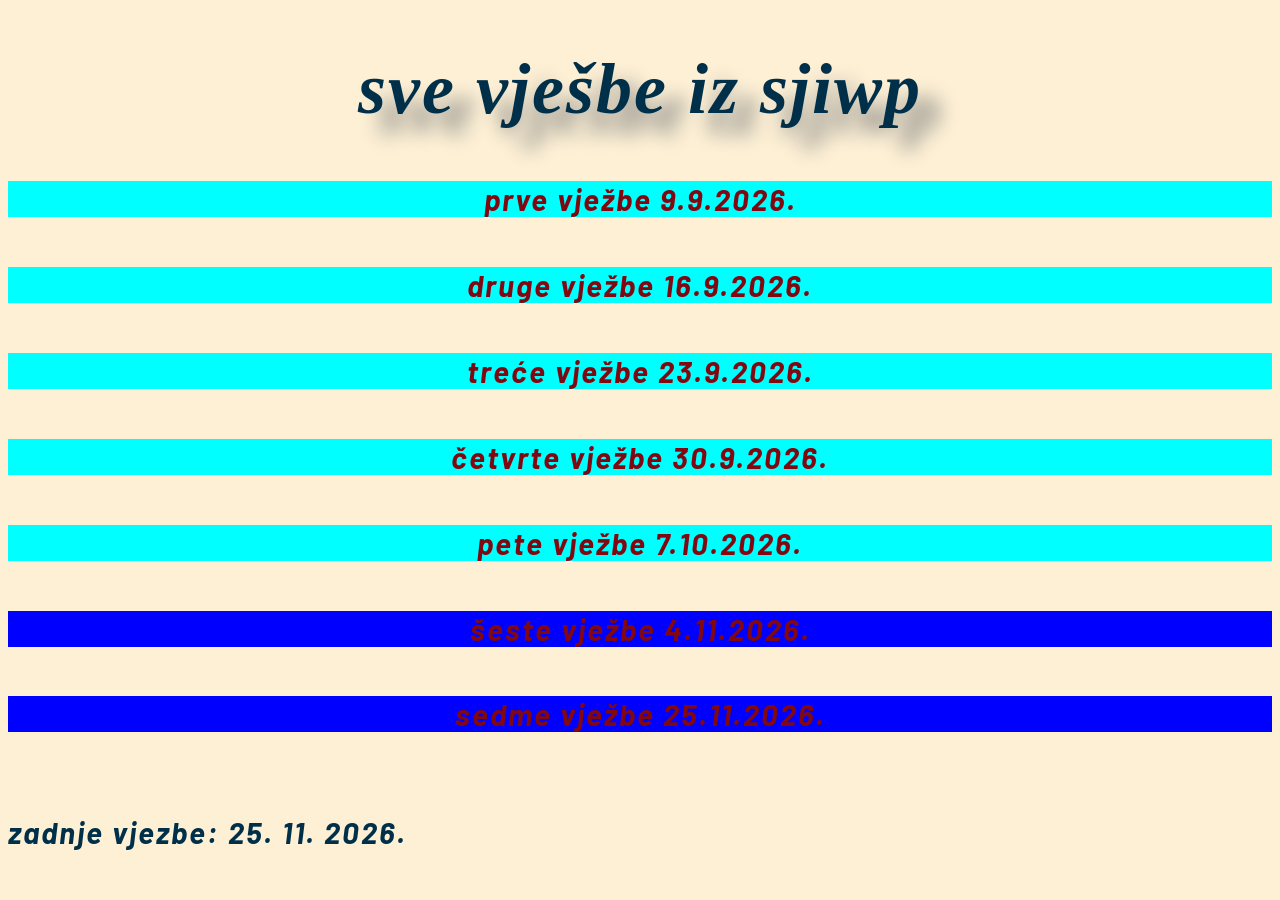
<file: index.html>
<!DOCTYPE html>
<html lang="en">
<head>
    <meta charset="UTF-8">
    <meta name="viewport" content="width=device-width, initial-scale=1.0">
    <title>Početna</title>
    <link rel="stylesheet" href="./stil.css">
</head>
<body>
    
    <h1>Sve vješbe iz SjiWp</h1>

        <h5 class="html"><a href="./01_project/index.html" >Prve vježbe 9.9.2026.</a></h5>
        <h5 class="html"><a href="./02_vjezba/index.html">Druge vježbe 16.9.2026.</a></h5>
        <h5 class="html"><a href="./03_index_pocetna/vjezba3_povzenice.html">Treće vježbe 23.9.2026.</a></h5>
        <h5 class="html"><a href="./04_vjezba/tablice.html">Četvrte vježbe 30.9.2026.</a></h5>
        <h5 class="html"><a href=".//05_imageMap/index.html">Pete vježbe 7.10.2026.</a></h5>
        <h5 class="css"><a href="./06_css1/plan.html">Šeste vježbe 4.11.2026.</a></h5>
        <h5 class="css"><a href="./07_css3/aktivnosti.html">Sedme vježbe 25.11.2026.</a></h5>

        <h5 style="position:absolute; bottom:0";>Zadnje vjezbe: 25. 11. 2026.</h5>
</body>
</html>
</file>
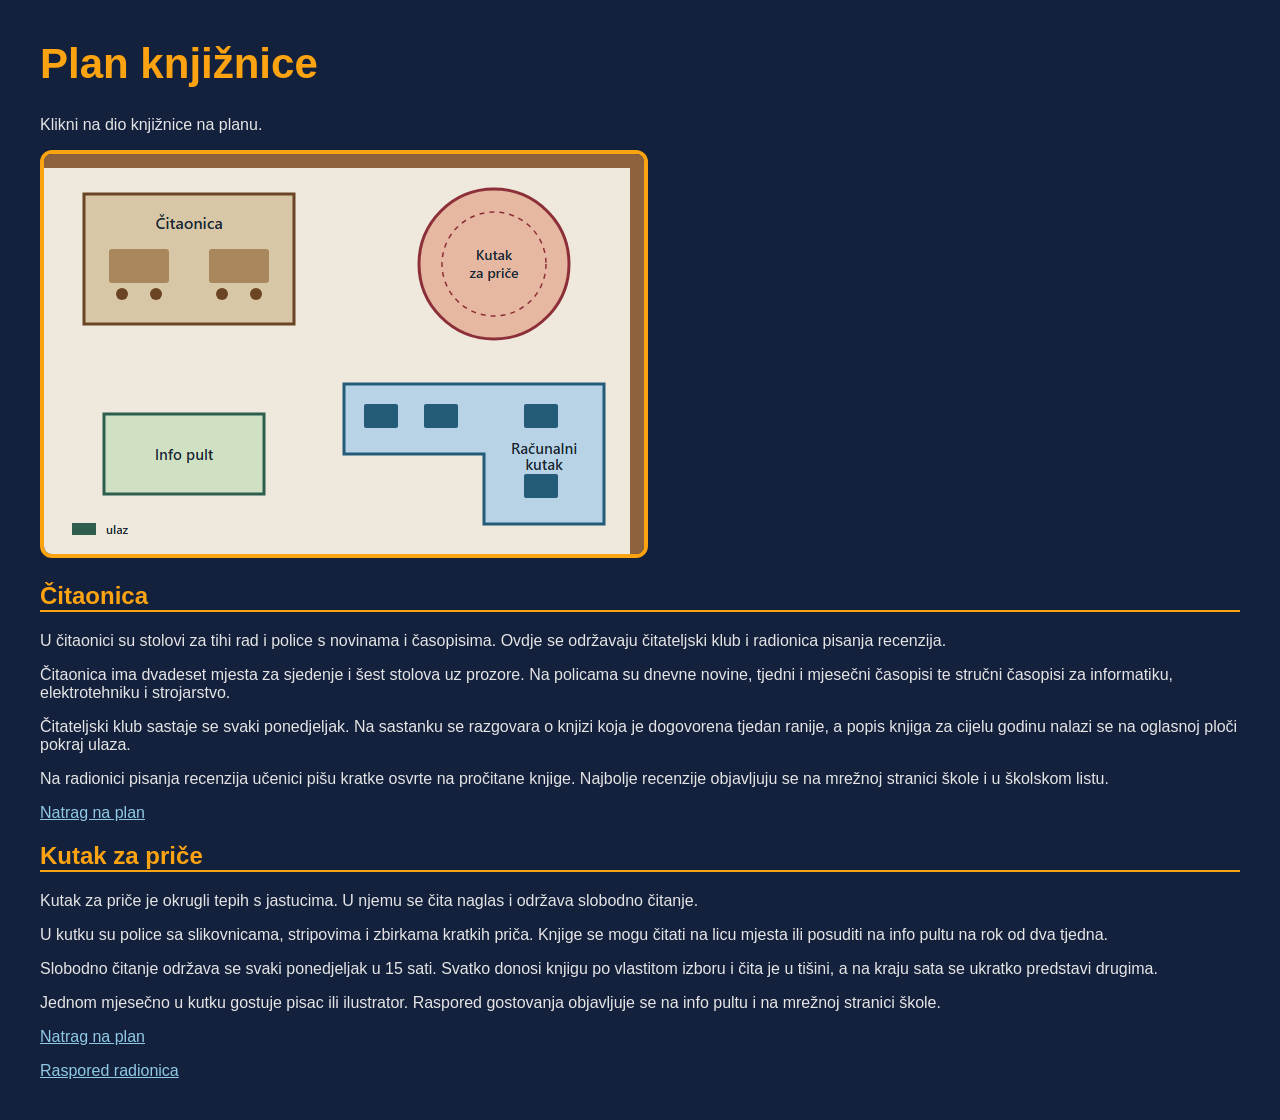
<file: 06_css1/plan.html>
<!DOCTYPE html>
<html lang="hr">
<head>
    <meta charset="UTF-8">
    <meta name="viewport" content="width=device-width, initial-scale=1.0">
    <title>Plan knjižnice</title>
    <link rel="stylesheet" href="teme/tema_1.css">
</head>
<body>

    <h1>Plan knjižnice</h1>
    <p>Klikni na dio knjižnice na planu.</p>

    <img src="slike/plan_knjiznice.png" id="plan" alt="Plan školske knjižnice" usemap="#knjiznica">

    <map name="knjiznica">
        <area shape="rect" coords="40,40,250,170" href="#citaonica" alt="Čitaonica" title="Čitaonica">
        <area shape="circle" coords="450,110,75" href="#kutak" alt="Kutak za priče" title="Kutak za priče">
        <area shape="poly" coords="300,230,560,230,560,370,440,370,440,300,300,300" href="slike/racunala.png" target="_blank" alt="Računalni kutak" title="Računalni kutak">
        <area shape="rect" coords="60,260,220,340" href="raspored.html#raspored" alt="Info pult" title="Info pult">
    </map>

    <h2 id="citaonica">Čitaonica</h2>
    <p>U čitaonici su stolovi za tihi rad i police s novinama i časopisima. Ovdje se održavaju čitateljski klub i radionica pisanja recenzija.</p>
    <p>Čitaonica ima dvadeset mjesta za sjedenje i šest stolova uz prozore. Na policama su dnevne novine, tjedni i mjesečni časopisi te stručni časopisi za informatiku, elektrotehniku i strojarstvo.</p>
    <p>Čitateljski klub sastaje se svaki ponedjeljak. Na sastanku se razgovara o knjizi koja je dogovorena tjedan ranije, a popis knjiga za cijelu godinu nalazi se na oglasnoj ploči pokraj ulaza.</p>
    <p>Na radionici pisanja recenzija učenici pišu kratke osvrte na pročitane knjige. Najbolje recenzije objavljuju se na mrežnoj stranici škole i u školskom listu.</p>
    <p><a href="#plan">Natrag na plan</a></p>

    <h2 id="kutak">Kutak za priče</h2>
    <p>Kutak za priče je okrugli tepih s jastucima. U njemu se čita naglas i održava slobodno čitanje.</p>
    <p>U kutku su police sa slikovnicama, stripovima i zbirkama kratkih priča. Knjige se mogu čitati na licu mjesta ili posuditi na info pultu na rok od dva tjedna.</p>
    <p>Slobodno čitanje održava se svaki ponedjeljak u 15 sati. Svatko donosi knjigu po vlastitom izboru i čita je u tišini, a na kraju sata se ukratko predstavi drugima.</p>
    <p>Jednom mjesečno u kutku gostuje pisac ili ilustrator. Raspored gostovanja objavljuje se na info pultu i na mrežnoj stranici škole.</p>
    <p><a href="#plan">Natrag na plan</a></p>

    <p><a href="raspored.html">Raspored radionica</a></p>

</body>
</html>
</file>
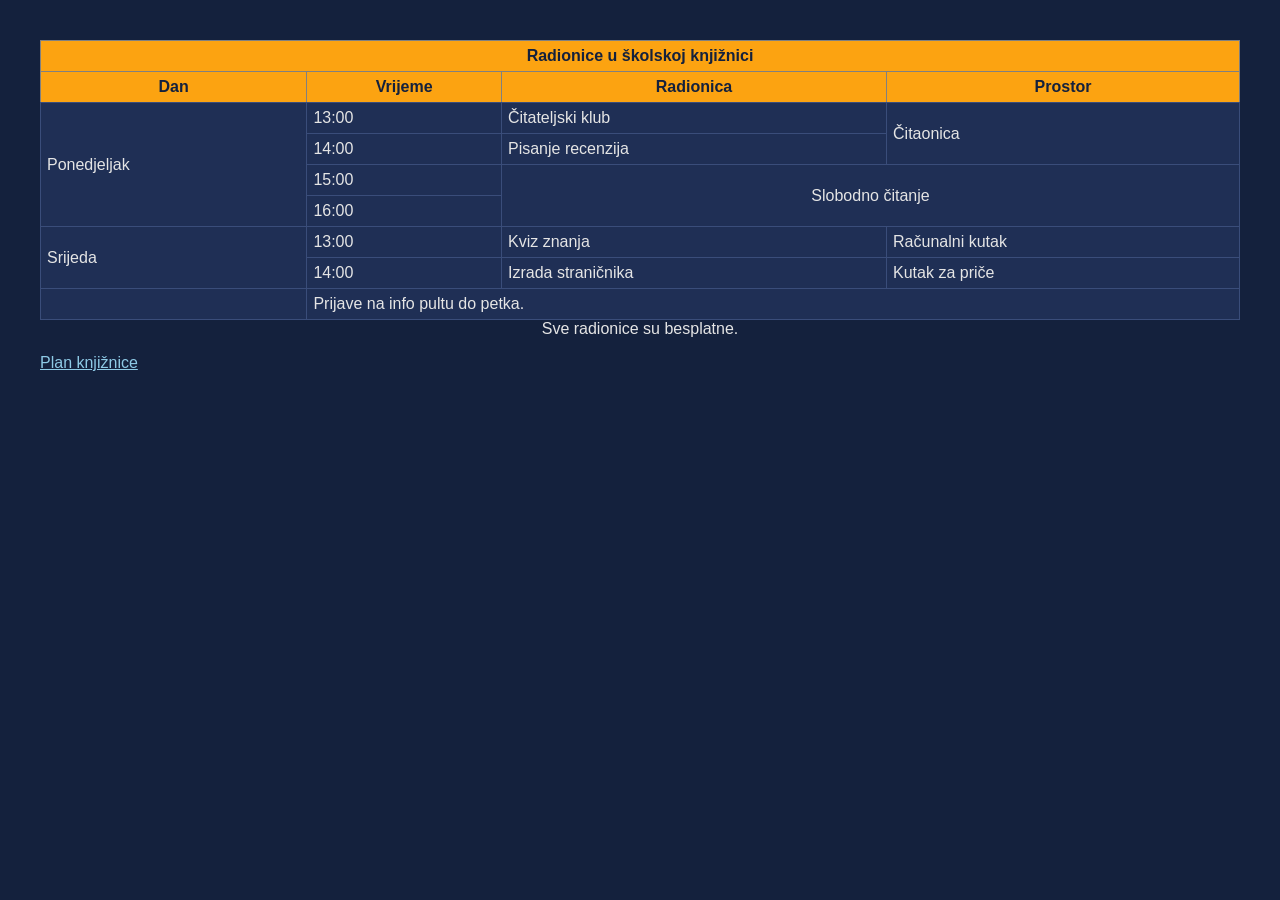
<file: 06_css1/raspored.html>
<!DOCTYPE html>
<html lang="hr">
<head>
    <meta charset="UTF-8">
    <meta name="viewport" content="width=device-width, initial-scale=1.0">
    <title>Radionice u knjižnici</title>
    <link rel="stylesheet" href="teme/tema_1.css">
</head>
<body>

    <table id="raspored" border="1" width="100%" cellpadding="6">
        <caption align="bottom">Sve radionice su besplatne.</caption>
        <tr>
            <th colspan="4">Radionice u školskoj knjižnici</th>
        </tr>
        <tr>
            <th>Dan</th>
            <th>Vrijeme</th>
            <th>Radionica</th>
            <th>Prostor</th>
        </tr>
        <tr>
            <td rowspan="4">Ponedjeljak</td>
            <td>13:00</td>
            <td>Čitateljski klub</td>
            <td rowspan="2">Čitaonica</td>
        </tr>
        <tr>
            <td>14:00</td>
            <td>Pisanje recenzija</td>
        </tr>
        <tr>
            <td>15:00</td>
            <td colspan="2" rowspan="2" bgcolor="lightgray" align="center">Slobodno čitanje</td>
        </tr>
        <tr>
            <td>16:00</td>
        </tr>
        <tr>
            <td rowspan="2">Srijeda</td>
            <td>13:00</td>
            <td>Kviz znanja</td>
            <td>Računalni kutak</td>
        </tr>
        <tr>
            <td>14:00</td>
            <td>Izrada straničnika</td>
            <td>Kutak za priče</td>
        </tr>
        <tr>
            <td bgcolor="lightblue"></td>
            <td colspan="3">Prijave na info pultu do petka.</td>
        </tr>
    </table>

    <p><a href="plan.html">Plan knjižnice</a></p>

</body>
</html>
</file>
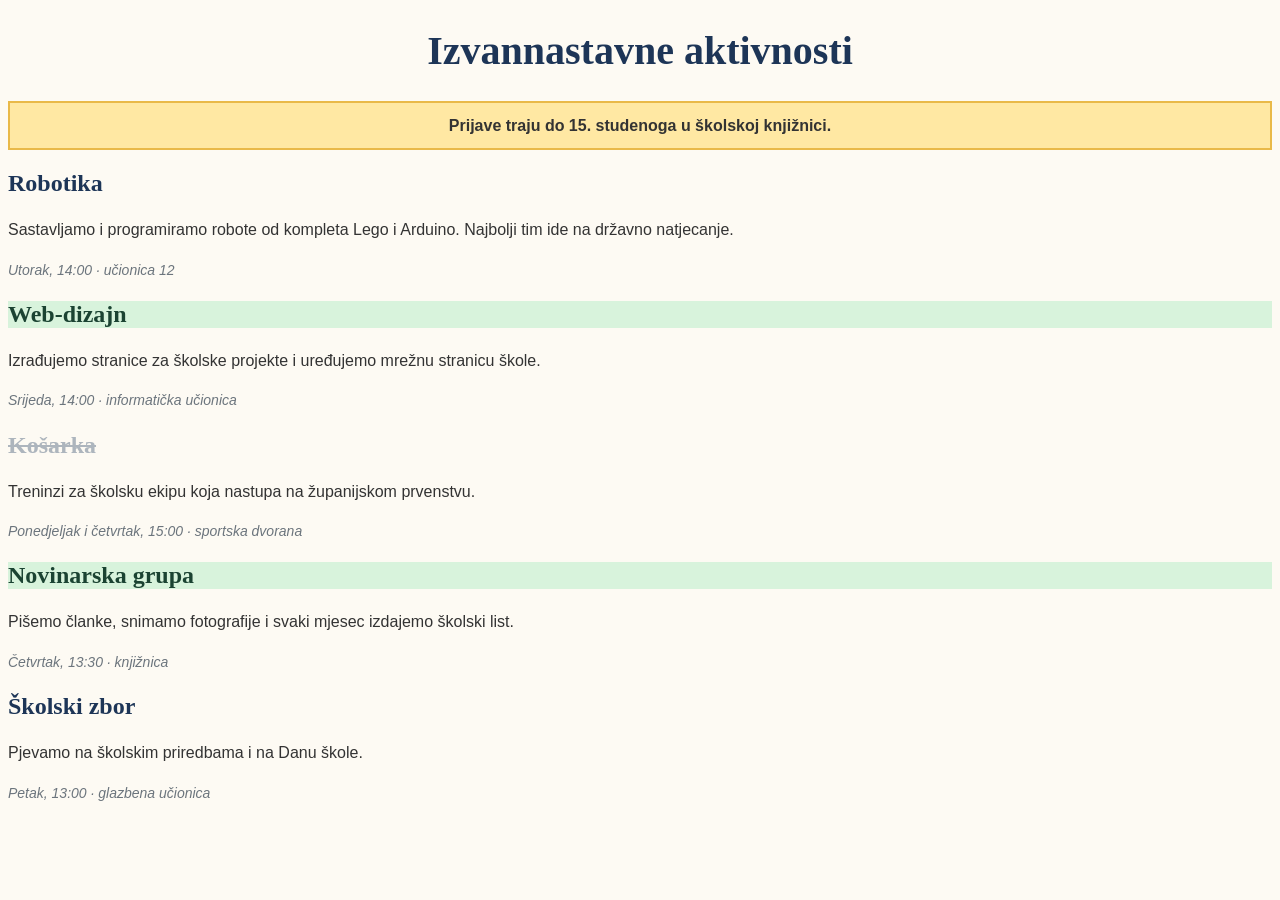
<file: 07_css3/aktivnosti.html>
<!DOCTYPE html>
<html lang="hr">
<head>
    <meta charset="UTF-8">
    <meta name="viewport" content="width=device-width, initial-scale=1.0">
    <title>Izvannastavne aktivnosti</title>
    <link rel="stylesheet" href="aktivnosti.css">
</head>
<body>

    <h1>Izvannastavne aktivnosti</h1>

    <p id="obavijest">Prijave traju do 15. studenoga u školskoj knjižnici.</p>

    <h2>Robotika</h2>
    <p>Sastavljamo i programiramo robote od kompleta Lego i Arduino. Najbolji tim ide na državno natjecanje.</p>
    <p class="termin">Utorak, 14:00 · učionica 12</p>

    <h2 class="novo">Web-dizajn</h2>
    <p>Izrađujemo stranice za školske projekte i uređujemo mrežnu stranicu škole.</p>
    <p class="termin">Srijeda, 14:00 · informatička učionica</p>

    <h2 class="popunjeno">Košarka</h2>
    <p>Treninzi za školsku ekipu koja nastupa na županijskom prvenstvu.</p>
    <p class="termin">Ponedjeljak i četvrtak, 15:00 · sportska dvorana</p>

    <h2 class="novo">Novinarska grupa</h2>
    <p>Pišemo članke, snimamo fotografije i svaki mjesec izdajemo školski list.</p>
    <p class="termin">Četvrtak, 13:30 · knjižnica</p>

    <h2>Školski zbor</h2>
    <p>Pjevamo na školskim priredbama i na Danu škole.</p>
    <p class="termin">Petak, 13:00 · glazbena učionica</p>

</body>
</html>
</file>
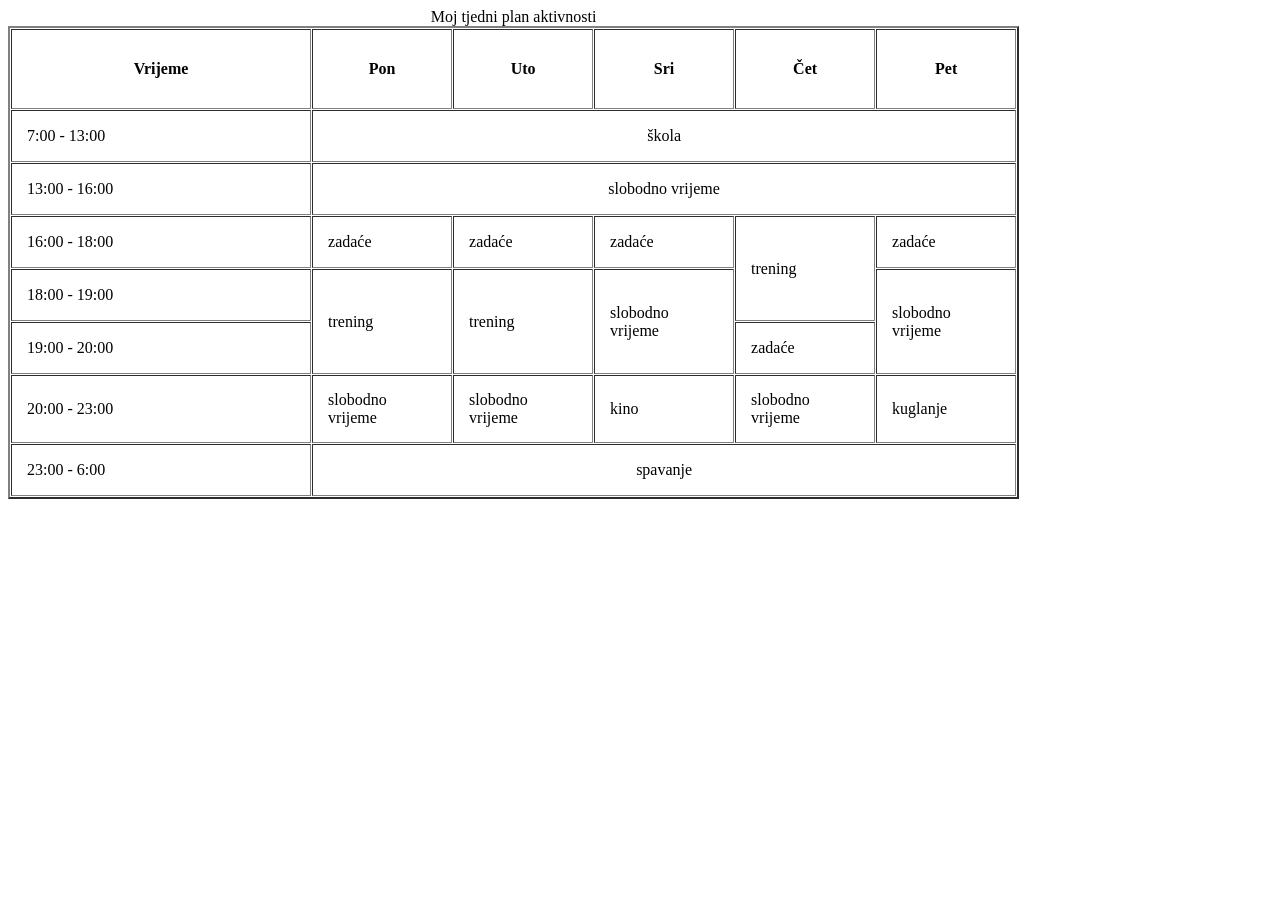
<file: dz_3/tablica.html>
<!DOCTYPE html>
<html lang="en">
<head>
    <meta charset="UTF-8">
    <meta name="viewport" content="width=device-width, initial-scale=1.0">
    <title>Izrada tablice</title>
</head>
<body>
    <table border="2" width="80%" cellpadding="15" cellspacing="1">
        <caption>Moj tjedni plan aktivnosti</caption>

        <tr height="80px">
            <th width="30%">Vrijeme</th>
            <th>Pon</th>
            <th>Uto</th>
            <th>Sri</th>
            <th>Čet</th>
            <th>Pet</th>
        </tr>

        <tr>
            <td width="30%" height="20px">7:00 - 13:00</td>
            <td colspan="5" align="center">škola</td>
        </tr>

        <tr>
            <td width="30%" height="20px">13:00 - 16:00</td>
            <td colspan="5" align="center">slobodno vrijeme</td>
        </tr>

        <tr>
            <td width="30%" height="20px">16:00 - 18:00 </td>
            <td>zadaće</td>
            <td>zadaće</td>
            <td>zadaće</td>
            <td rowspan="2">trening</td>
            <td>zadaće</td>
        </tr>

        <tr>
            <td width="30%" height="20px">18:00 - 19:00</td>
            <td rowspan="2">trening</td>
            <td rowspan="2">trening</td>
            <td rowspan="2">slobodno<br>vrijeme</td>
            
            <td rowspan="2">slobodno<br>vrijeme</td>
        </tr>

        <tr>
            <td width="30%" height="20px">19:00 - 20:00</td>
         
            <td>zadaće</td>
            
        </tr>

        <tr>
            <td width="30%" height="20px">20:00 - 23:00</td>
            <td>slobodno<br>vrijeme</td>
            <td>slobodno<br>vrijeme</td>
            <td>kino</td>
            <td>slobodno<br>vrijeme</td>
            <td>kuglanje</td>
        </tr>

        <tr>
            <td width="30%" height="20px">23:00 - 6:00</td>
            <td colspan="5" align="center">spavanje</td>
        </tr>
    </table>
</body>
</html>
</file>
<file: stil.css>
@import url('https://fonts.googleapis.com/css2?family=Barlow:ital,wght@0,100;0,200;0,300;0,400;0,500;0,600;0,700;0,800;0,900;1,100;1,200;1,300;1,400;1,500;1,600;1,700;1,800;1,900&display=swap');
@import url('https://fonts.googleapis.com/css2?family=Barlow:ital,wght@0,100;0,200;0,300;0,400;0,500;0,600;0,700;0,800;0,900;1,100;1,200;1,300;1,400;1,500;1,600;1,700;1,800;1,900&family=Redaction+100:ital,wght@0,400;0,700;1,400&display=swap');

body {
    background-color: #fdf0d5;
    color: black;
    font-family: "barlow";
    text-align: center;
    font-size: 36px;
    letter-spacing: 2px;
    text-transform: lowercase;
}

a {
    text-decoration: none;
    color: #810810;
    font-weight: bold;
    font-style: italic;
}

h1 {
    color: #003049;
    font-style: italic;
    font-family: "redaction";
    text-shadow: 20px 20px 20px gray;
}

h2 {
    color: #003049;
    font-style: italic;
    font-family: "redaction 100";
}

h3 {
    color: #003049;
    font-style: italic;
}

h4 {
    color: #003049;
    font-style: italic;
}

h5 {
    color: #003049;
    font-style: italic;
}

p {
    color: #780000;
    line-height: 1.6;
    text-transform: uppercase;
}

dl {
    text-align: left;
}

ul {
    text-align: left;
}

.html {
    background-color:aqua;
}

.css {
    background-color:blue;
}
</file>
<file: 06_css1/teme/tema_1.css>
/* Tema 1: Noć */

body {
    background-color: #14213d;
    color: #e5e5e5;
    font-family: "Segoe UI", Arial, sans-serif;
    margin: 40px;
}

h1 {
    color: #fca311;
    font-size: 42px;
}

h2 {
    color: #fca311;
    border-bottom: 2px solid #fca311;
}

a {
    color: #8ecae6;
}

img {
    border: 4px solid #fca311;
    border-radius: 12px;
}

table {
    border-collapse: collapse;
}

th {
    background-color: #fca311;
    color: #14213d;
}

td {
    background-color: #1f2f55;
    border: 1px solid #3a4d7a;
}
</file>
<file: 07_css3/aktivnosti.css>
body {
    background-color: #fdfaf3;
    color: #333333;
    font-family: Verdana, sans-serif;
}

p {
    line-height: 1.6;
}

h1, h2 {
    font-family: Georgia, serif;
    color: #1d3557;
}

h1 {
    text-align: center;
    font-size: 40px;
}

.termin {
    color: #6c757d;
    font-style: italic;
    font-size: 14px;
}

.novo {
    background-color: #d8f3dc;
    color: #1b4332;
}

.popunjeno {
    color: #adb5bd;
    text-decoration: line-through;
}

#obavijest {
    background-color: #ffe8a3;
    border: 2px solid #e9b949;
    text-align: center;
    font-weight: bold;
    padding: 10px;
}
</file>
